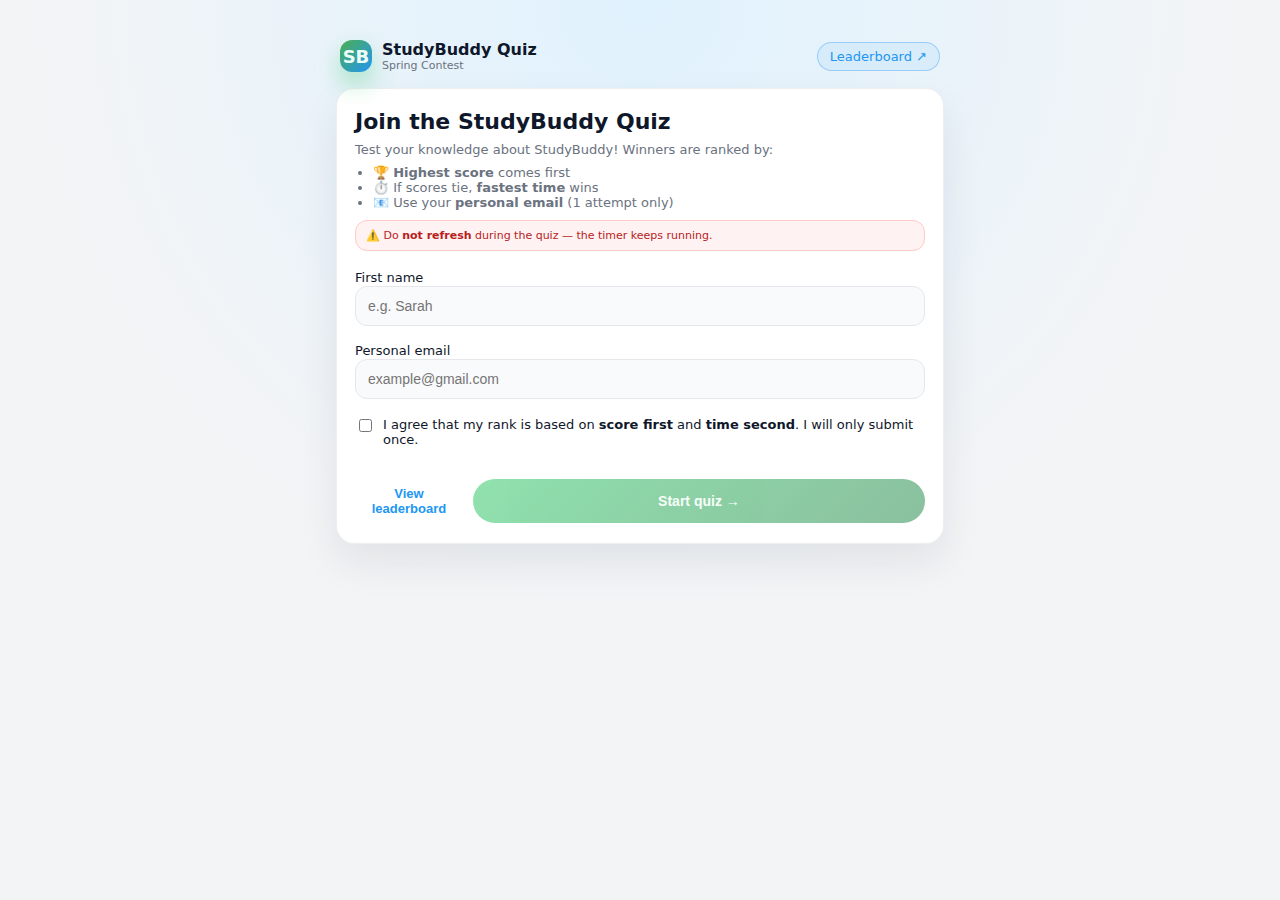
<file: index.html>
<!DOCTYPE html>
<html lang="en">
<head>
  <meta charset="UTF-8" />
  <title>StudyBuddy Quiz Contest</title>
  <meta name="viewport" content="width=device-width, initial-scale=1.0" />
  <link rel="stylesheet" href="global.css" />
</head>
<body>
  <div class="page-shell">
    
    <!-- Header -->
    <header class="site-header">
      <div class="brand">
        <div class="brand-logo">SB</div>
        <div class="brand-text">
          <span>StudyBuddy Quiz</span>
          <span>Spring Contest</span>
        </div>
      </div>
      <a class="header-link" href="leaderboard.html">Leaderboard ↗</a>
    </header>

    <!-- Main Card -->
    <main class="card">
      <h1>Join the StudyBuddy Quiz</h1>

      <p class="muted">
        Test your knowledge about StudyBuddy! Winners are ranked by:
      </p>

      <ul class="rules-list">
        <li>🏆 <strong>Highest score</strong> comes first</li>
        <li>⏱️ If scores tie, <strong>fastest time</strong> wins</li>
        <li>📧 Use your <strong>personal email</strong> (1 attempt only)</li>
      </ul>

      <div class="chip-warning">
        ⚠️ Do <strong>not refresh</strong> during the quiz — the timer keeps running.
      </div>

      <!-- Entry Form -->
      <form id="entryForm" class="form-grid" autocomplete="off">

        <div>
          <label class="label" for="nameInput">First name</label>
          <input
            id="nameInput"
            class="input"
            type="text"
            placeholder="e.g. Sarah"
            required
          />
        </div>

        <div>
          <label class="label" for="emailInput">Personal email</label>
          <input
            id="emailInput"
            class="input"
            type="email"
            placeholder="example@gmail.com"
            required
          />
        </div>

        <div class="checkbox-row">
          <input type="checkbox" id="agreeRules" />
          <label for="agreeRules">
            I agree that my rank is based on <strong>score first</strong> and
            <strong>time second</strong>. I will only submit once.
          </label>
        </div>

        <div class="button-row">
          <button type="button" class="btn btn-ghost btn-sm" id="goLeaderboard">
            View leaderboard
          </button>

          <button
            type="submit"
            class="btn btn-primary btn-full"
            id="startBtn"
            disabled
          >
            Start quiz →
          </button>
        </div>

      </form>
    </main>
  </div>

  <script src="js/entry.js"></script>
</body>
</html>
</file>
<file: global.css>
/* global.css */
:root {
  --sb-green: #4CAF50;
  --sb-amber: #FFC107;
  --sb-blue: #2196F3;
  --sb-bg: #f3f4f6;
  --sb-card-bg: #ffffff;
  --sb-text: #0f172a;
  --sb-muted: #6b7280;
  --sb-border: #e5e7eb;
  --sb-radius-lg: 18px;
  --sb-shadow-soft: 0 18px 40px rgba(15, 23, 42, 0.08);
}

*,
*::before,
*::after {
  box-sizing: border-box;
}

html, body {
  margin: 0;
  padding: 0;
  font-family: system-ui, -apple-system, BlinkMacSystemFont, "SF Pro Text",
    "Segoe UI", sans-serif;
  background: radial-gradient(circle at top, #e0f2fe, var(--sb-bg) 55%);
  color: var(--sb-text);
  -webkit-font-smoothing: antialiased;
}

body {
  min-height: 100vh;
}

/* Layout */

.page-shell {
  max-width: 640px;
  margin: 0 auto;
  padding: 16px;
}

@media (min-width: 768px) {
  .page-shell {
    padding: 32px 16px 48px;
  }
}

.card {
  background: var(--sb-card-bg);
  border-radius: var(--sb-radius-lg);
  padding: 20px 18px;
  box-shadow: var(--sb-shadow-soft);
  border: 1px solid rgba(148, 163, 184, 0.18);
}

/* Header */

.site-header {
  display: flex;
  align-items: center;
  justify-content: space-between;
  padding: 8px 4px 16px;
}

.brand {
  display: flex;
  align-items: center;
  gap: 10px;
}

.brand-logo {
  width: 32px;
  height: 32px;
  border-radius: 12px;
  background: linear-gradient(135deg, var(--sb-green), var(--sb-blue));
  display: flex;
  align-items: center;
  justify-content: center;
  color: #ecfdf5;
  font-weight: 800;
  font-size: 18px;
  box-shadow: 0 12px 25px rgba(34, 197, 94, 0.35);
}

.brand-text {
  display: flex;
  flex-direction: column;
}

.brand-text span:first-child {
  font-weight: 700;
  font-size: 16px;
}

.brand-text span:last-child {
  font-size: 11px;
  color: var(--sb-muted);
}

.header-link {
  font-size: 13px;
  font-weight: 500;
  color: var(--sb-blue);
  text-decoration: none;
  padding: 6px 12px;
  border-radius: 999px;
  background: rgba(33, 150, 243, 0.08);
  border: 1px solid rgba(33, 150, 243, 0.35);
}

/* Typography */

h1 {
  font-size: 22px;
  margin: 0 0 8px;
}

h2 {
  font-size: 18px;
  margin: 0 0 6px;
}

p {
  margin: 0 0 6px;
}

.muted {
  color: var(--sb-muted);
  font-size: 13px;
}

.badge-pill {
  display: inline-flex;
  align-items: center;
  gap: 6px;
  padding: 4px 10px;
  border-radius: 999px;
  font-size: 11px;
  font-weight: 500;
  background: #ecfdf5;
  color: #166534;
}

/* Form elements */

.form-grid {
  display: flex;
  flex-direction: column;
  gap: 14px;
  margin-top: 16px;
}

.label {
  font-size: 13px;
  font-weight: 500;
  margin-bottom: 4px;
}

.input {
  width: 100%;
  padding: 11px 12px;
  border-radius: 12px;
  border: 1px solid var(--sb-border);
  font-size: 14px;
  outline: none;
  background: #f9fafb;
}

.input:focus {
  border-color: var(--sb-blue);
  box-shadow: 0 0 0 1px rgba(33, 150, 243, 0.4);
  background: #ffffff;
}

.checkbox-row {
  display: flex;
  align-items: flex-start;
  gap: 8px;
  font-size: 13px;
  margin-top: 4px;
}

.checkbox-row input[type="checkbox"] {
  margin-top: 2px;
}

/* Buttons */

.button-row {
  display: flex;
  flex-direction: column;
  gap: 10px;
  margin-top: 18px;
}

@media (min-width: 480px) {
  .button-row {
    flex-direction: row;
    justify-content: flex-end;
  }
}

.btn {
  border-radius: 999px;
  border: none;
  padding: 10px 16px;
  font-size: 14px;
  font-weight: 600;
  cursor: pointer;
  display: inline-flex;
  align-items: center;
  justify-content: center;
  gap: 6px;
  transition: transform 0.08s ease, box-shadow 0.08s ease, background 0.1s ease;
}

.btn-primary {
  background: linear-gradient(135deg, #22c55e, #15803d);
  color: #f0fdf4;
  box-shadow: 0 10px 25px rgba(34, 197, 94, 0.4);
}

.btn-primary:active {
  transform: translateY(1px);
  box-shadow: 0 6px 15px rgba(34, 197, 94, 0.45);
}

.btn-outline {
  background: #ffffff;
  border: 1px solid var(--sb-border);
  color: var(--sb-text);
}

.btn-ghost {
  background: transparent;
  color: var(--sb-blue);
}

.btn-full {
  width: 100%;
}

.btn-sm {
  padding: 7px 12px;
  font-size: 13px;
}

.btn:disabled {
  opacity: 0.5;
  cursor: default;
  box-shadow: none;
}

/* Rules list */

.rules-list {
  margin: 8px 0 0;
  padding-left: 18px;
  font-size: 13px;
  color: var(--sb-muted);
}

/* Timer + quiz */

.timer-chip {
  display: inline-flex;
  align-items: center;
  gap: 6px;
  padding: 4px 11px;
  border-radius: 999px;
  background: rgba(33, 150, 243, 0.09);
  color: #1d4ed8;
  font-size: 12px;
  font-weight: 500;
}

.timer-dot {
  width: 8px;
  height: 8px;
  border-radius: 999px;
  background: #22c55e;
  box-shadow: 0 0 0 6px rgba(34, 197, 94, 0.2);
}

.quiz-meta {
  display: flex;
  justify-content: space-between;
  align-items: center;
  margin-bottom: 12px;
  font-size: 12px;
  color: var(--sb-muted);
  gap: 10px;
  flex-wrap: wrap;
}

.quiz-card {
  margin-top: 10px;
}

.quiz-question {
  padding: 14px 0;
  border-bottom: 1px solid var(--sb-border);
}

.quiz-question:last-child {
  border-bottom: none;
}

.quiz-question-title {
  font-size: 14px;
  font-weight: 600;
  margin-bottom: 6px;
}

.options-list {
  margin: 2px 0 0;
  padding-left: 0;
  list-style: none;
}

.option-row {
  display: flex;
  align-items: center;
  gap: 8px;
  margin-bottom: 4px;
  font-size: 14px;
}

.option-row input[type="radio"] {
  accent-color: var(--sb-blue);
}

/* Leaderboard */

.leaderboard-list {
  margin-top: 12px;
  padding: 0;
  list-style: none;
}

.lb-row {
  display: flex;
  align-items: center;
  justify-content: space-between;
  padding: 10px 6px;
  border-bottom: 1px solid var(--sb-border);
  font-size: 13px;
}

.lb-row:last-child {
  border-bottom: none;
}

.lb-left {
  display: flex;
  align-items: center;
  gap: 10px;
}

.lb-rank {
  width: 26px;
  height: 26px;
  border-radius: 999px;
  display: flex;
  align-items: center;
  justify-content: center;
  font-weight: 600;
  font-size: 12px;
  background: #f3f4f6;
}

.lb-name {
  font-weight: 500;
}

.lb-meta {
  font-size: 11px;
  color: var(--sb-muted);
}

.lb-score {
  text-align: right;
  font-weight: 600;
}

.lb-you {
  background: linear-gradient(90deg, rgba(52, 211, 153, 0.08), transparent);
}

/* Result modal */

.backdrop {
  position: fixed;
  inset: 0;
  background: rgba(15, 23, 42, 0.4);
  display: none;
  align-items: center;
  justify-content: center;
  padding: 16px;
  z-index: 20;
}

.backdrop.show {
  display: flex;
}

.modal {
  background: var(--sb-card-bg);
  border-radius: var(--sb-radius-lg);
  padding: 18px 18px 16px;
  max-width: 360px;
  width: 100%;
  box-shadow: 0 20px 60px rgba(15, 23, 42, 0.55);
}

.modal h2 {
  font-size: 18px;
  margin-bottom: 4px;
}

.modal p {
  font-size: 13px;
  color: var(--sb-muted);
  margin-bottom: 14px;
}

.modal-actions {
  display: flex;
  gap: 8px;
  justify-content: flex-end;
}

/* Small helpers */

.chip-warning {
  margin-top: 10px;
  padding: 8px 10px;
  border-radius: 12px;
  background: #fef2f2;
  color: #b91c1c;
  font-size: 11px;
  border: 1px solid #fecaca;
}

.center {
  text-align: center;
}
</file>
